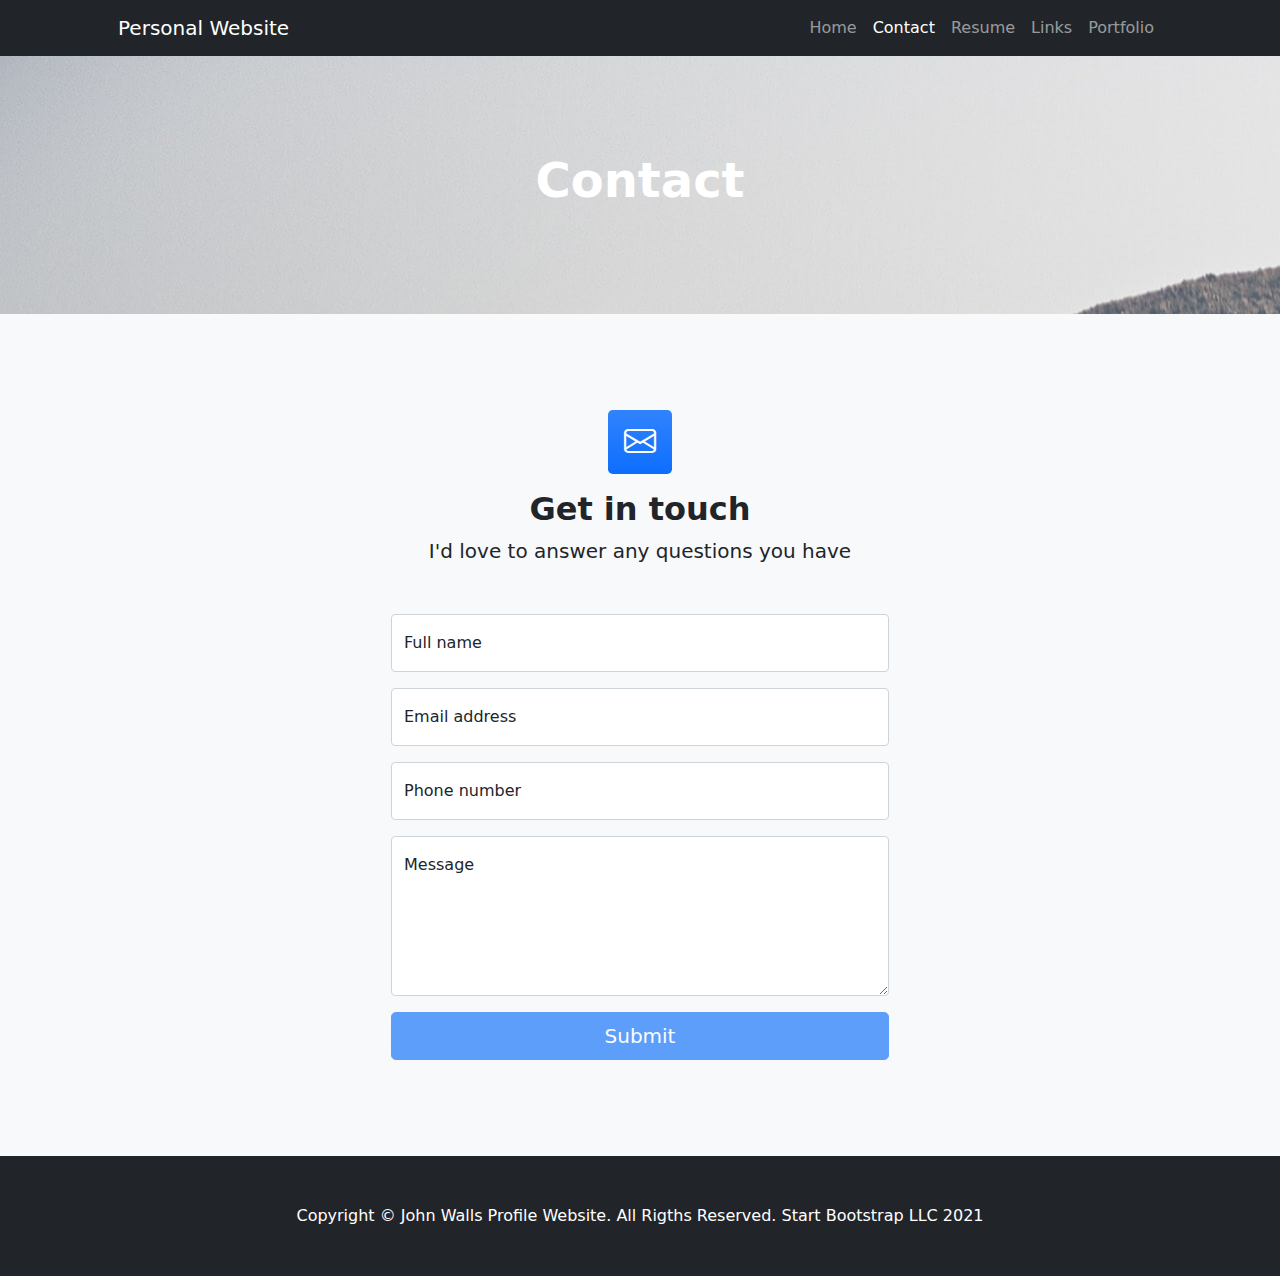
<file: Contact.html>
<!DOCTYPE html>
<html lang="en">
    <head>
        <meta charset="utf-8" />
        <meta name="viewport" content="width=device-width, initial-scale=1, shrink-to-fit=no" />
        <meta name="description" content="" />
        <meta name="author" content="" />
        <title>Business Frontpage - Start Bootstrap Template</title>
        <!-- Favicon-->
        <link rel="icon" type="image/x-icon" href="assets/favicon.ico" />
        <!-- Bootstrap icons-->
        <link href="https://cdn.jsdelivr.net/npm/bootstrap-icons@1.4.1/font/bootstrap-icons.css" rel="stylesheet" />
        <!-- Core theme CSS (includes Bootstrap)-->
        <link href="css/styles.css" rel="stylesheet" />
        <link href="css/custom.css" rel="stylesheet" />
    </head>
    <body>
        <!-- Responsive navbar-->
        <nav class="navbar navbar-expand-lg navbar-dark bg-dark">
            <div class="container px-5">
                <a class="navbar-brand" href="#!">Personal Website</a>
                <button class="navbar-toggler" type="button" data-bs-toggle="collapse" data-bs-target="#navbarSupportedContent" aria-controls="navbarSupportedContent" aria-expanded="false" aria-label="Toggle navigation"><span class="navbar-toggler-icon"></span></button>
                <div class="collapse navbar-collapse" id="navbarSupportedContent">
        <ul class="navbar-nav ms-auto mb-2 mb-lg-0">
            <li class="nav-item"><a class="nav-link" aria-current="page" href="/index.html">Home</a></li>
            <li class="nav-item"><a class="nav-link active" href="/Contact.html">Contact</a></li>
            <li class="nav-item"><a class="nav-link" href="/resume.html">Resume</a></li>
            <li class="nav-item"><a class="nav-link" href="/links.html">Links</a></li>           
            <li class="nav-item"><a class="nav-link" href="/Portfolio.html">Portfolio</a></li>
        </ul>
                </div>
            </div>
        </nav>
        <!-- Header-->
        <header class="bg-dark py-5 background">
            <div class="container px-5">
                <div class="row gx-5 justify-content-center">
                    <div class="col-lg-6">
                        <div class="text-center my-5">
                            <h1 class="display-5 fw-bolder text-white mb-2">Contact</h1>
                            <!-- <p class="lead text-white-50 mb-4">Full-Stack Developer</p> -->
                            <div class="d-grid gap-3 d-sm-flex justify-content-sm-center">
                                
                            </div>
                        </div>
                    </div>
                </div>
            </div>
        </header>
        <!-- Features section-->
        
       
               
        <!-- Contact section-->
        <section class="bg-light py-5">
            <div class="container px-5 my-5 px-5">
                <div class="text-center mb-5">
                    <div class="feature bg-primary bg-gradient text-white rounded-3 mb-3"><i class="bi bi-envelope"></i></div>
                    <h2 class="fw-bolder">Get in touch</h2>
                    <p class="lead mb-0">I'd love to answer any questions you have</p>
                </div>
                <div class="row gx-5 justify-content-center">
                    <div class="col-lg-6">
                        <!-- * * * * * * * * * * * * * * *-->
                        <!-- * * SB Forms Contact Form * *-->
                        <!-- * * * * * * * * * * * * * * *-->
                        <!-- This form is pre-integrated with SB Forms.-->
                        <!-- To make this form functional, sign up at-->
                        <!-- https://startbootstrap.com/solution/contact-forms-->
                        <!-- to get an API token!-->
                        <form id="contactForm" data-sb-form-api-token="API_TOKEN">
                            <!-- Name input-->
                            <div class="form-floating mb-3">
                                <input class="form-control" id="name" type="text" placeholder="Enter your name..." data-sb-validations="required" />
                                <label for="name">Full name</label>
                                <div class="invalid-feedback" data-sb-feedback="name:required">A name is required.</div>
                            </div>
                            <!-- Email address input-->
                            <div class="form-floating mb-3">
                                <input class="form-control" id="email" type="email" placeholder="name@example.com" data-sb-validations="required,email" />
                                <label for="email">Email address</label>
                                <div class="invalid-feedback" data-sb-feedback="email:required">An email is required.</div>
                                <div class="invalid-feedback" data-sb-feedback="email:email">Email is not valid.</div>
                            </div>
                            <!-- Phone number input-->
                            <div class="form-floating mb-3">
                                <input class="form-control" id="phone" type="tel" placeholder="(123) 456-7890" data-sb-validations="required" />
                                <label for="phone">Phone number</label>
                                <div class="invalid-feedback" data-sb-feedback="phone:required">A phone number is required.</div>
                            </div>
                            <!-- Message input-->
                            <div class="form-floating mb-3">
                                <textarea class="form-control" id="message" type="text" placeholder="Enter your message here..." style="height: 10rem" data-sb-validations="required"></textarea>
                                <label for="message">Message</label>
                                <div class="invalid-feedback" data-sb-feedback="message:required">A message is required.</div>
                            </div>
                            <!-- Submit success message-->
                            <!---->
                            <!-- This is what your users will see when the form-->
                            <!-- has successfully submitted-->
                            <div class="d-none" id="submitSuccessMessage">
                                <div class="text-center mb-3">
                                    <div class="fw-bolder">Form submission successful!</div>
                                    To activate this form, sign up at
                                    <br />
                                    <a href="https://startbootstrap.com/solution/contact-forms">https://startbootstrap.com/solution/contact-forms</a>
                                </div>
                            </div>
                            <!-- Submit error message-->
                            <!---->
                            <!-- This is what your users will see when there is-->
                            <!-- an error submitting the form-->
                            <div class="d-none" id="submitErrorMessage"><div class="text-center text-danger mb-3">Error sending message!</div></div>
                            <!-- Submit Button-->
                            <div class="d-grid"><button class="btn btn-primary btn-lg disabled" id="submitButton" type="submit">Submit</button></div>
                        </form>
                    </div>
                </div>
            </div>
        </section>
        <!-- Footer-->
        <footer class="py-5 bg-dark">
            <div class="container px-5"><p class="m-0 text-center text-white">Copyright &copy; John Walls Profile Website. All Rigths Reserved. Start Bootstrap LLC 2021</p></div>
        </footer>
        <!-- Bootstrap core JS-->
        <script src="https://cdn.jsdelivr.net/npm/bootstrap@5.1.3/dist/js/bootstrap.bundle.min.js"></script>
        <!-- Core theme JS-->
        <script src="js/scripts.js"></script>
        <!-- * * * * * * * * * * * * * * * * * * * * * * * * * * * * * * * * * * * * * * * *-->
        <!-- * *                               SB Forms JS                               * *-->
        <!-- * * Activate your form at https://startbootstrap.com/solution/contact-forms * *-->
        <!-- * * * * * * * * * * * * * * * * * * * * * * * * * * * * * * * * * * * * * * * *-->
        <script src="https://cdn.startbootstrap.com/sb-forms-latest.js"></script>
    </body>
</html>
</file>
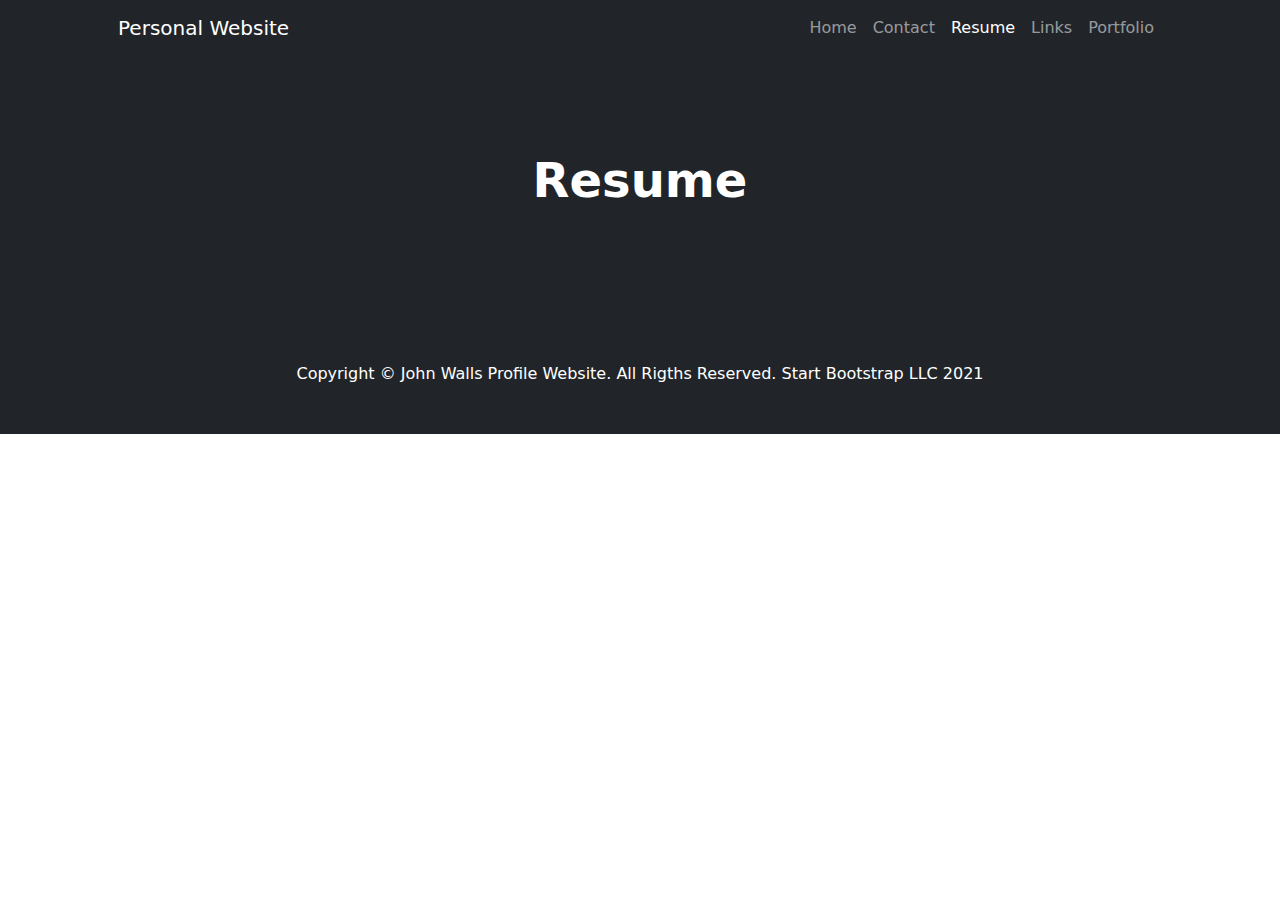
<file: resume.html>
<!DOCTYPE html>
<html lang="en">
    <head>
        <meta charset="utf-8" />
        <meta name="viewport" content="width=device-width, initial-scale=1, shrink-to-fit=no" />
        <meta name="description" content="" />
        <meta name="author" content="" />
        <title>Business Frontpage - Start Bootstrap Template</title>
        <!-- Favicon-->
        <link rel="icon" type="image/x-icon" href="assets/favicon.ico" />
        <!-- Bootstrap icons-->
        <link href="https://cdn.jsdelivr.net/npm/bootstrap-icons@1.4.1/font/bootstrap-icons.css" rel="stylesheet" />
        <!-- Core theme CSS (includes Bootstrap)-->
        <link href="css/styles.css" rel="stylesheet" />
        <link href="css/custom.css" rel="stylesheet" /> 
    </head>
    <body>
        <!-- Responsive navbar-->
        <nav class="navbar navbar-expand-lg navbar-dark bg-dark">
            <div class="container px-5">
                <a class="navbar-brand" href="#!">Personal Website</a>
                <button class="navbar-toggler" type="button" data-bs-toggle="collapse" data-bs-target="#navbarSupportedContent" aria-controls="navbarSupportedContent" aria-expanded="false" aria-label="Toggle navigation"><span class="navbar-toggler-icon"></span></button>
                <div class="collapse navbar-collapse" id="navbarSupportedContent">
                    <ul class="navbar-nav ms-auto mb-2 mb-lg-0">
                        <li class="nav-item"><a class="nav-link" aria-current="page" href="/index.html">Home</a></li>
                        <li class="nav-item"><a class="nav-link " href="/Contact.html">Contact</a></li>
                        <li class="nav-item"><a class="nav-link active" href="/resume.html">Resume</a></li>
                        <li class="nav-item"><a class="nav-link" href="/links.html">Links</a></li>           
                        <li class="nav-item"><a class="nav-link" href="/Portfolio.html">Portfolio</a></li>
                    </ul>
                </div>
            </div>
        </nav>
        <!-- Header-->
        <header class="bg-dark py-5">
            <div class="container px-5">
                <div class="row gx-5 justify-content-center">
                    <div class="col-lg-6">
                        <div class="text-center my-5">
                            <h1 class="display-5 fw-bolder text-white mb-2">Resume</h1>
                            <!-- <p class="lead text-white-50 mb-4">Full-Stack Developer</p> -->
                            <div class="d-grid gap-3 d-sm-flex justify-content-sm-center">
                                
                            </div>
                        </div>
                    </div>
                </div>
            </div>
        </header>
        <!-- Features section-->
        
       
       
        
        <!-- Contact section-->
       
        <!-- Footer-->
        <footer class="py-5 bg-dark">
            <div class="container px-5"><p class="m-0 text-center text-white">Copyright &copy; John Walls Profile Website. All Rigths Reserved. Start Bootstrap LLC 2021</p></div>
        </footer>
        <!-- Bootstrap core JS-->
        <script src="https://cdn.jsdelivr.net/npm/bootstrap@5.1.3/dist/js/bootstrap.bundle.min.js"></script>
        <!-- Core theme JS-->
        <script src="js/scripts.js"></script>
        <!-- * * * * * * * * * * * * * * * * * * * * * * * * * * * * * * * * * * * * * * * *-->
        <!-- * *                               SB Forms JS                               * *-->
        <!-- * * Activate your form at https://startbootstrap.com/solution/contact-forms * *-->
        <!-- * * * * * * * * * * * * * * * * * * * * * * * * * * * * * * * * * * * * * * * *-->
        <script src="https://cdn.startbootstrap.com/sb-forms-latest.js"></script>
    </body>
</html>
</file>
<file: css/custom.css>
.background
{
    background-image: url("/assets/Img/chanbora-chhun-Zb-0ZtMpWvk-unsplash.jpg");
}
</file>
